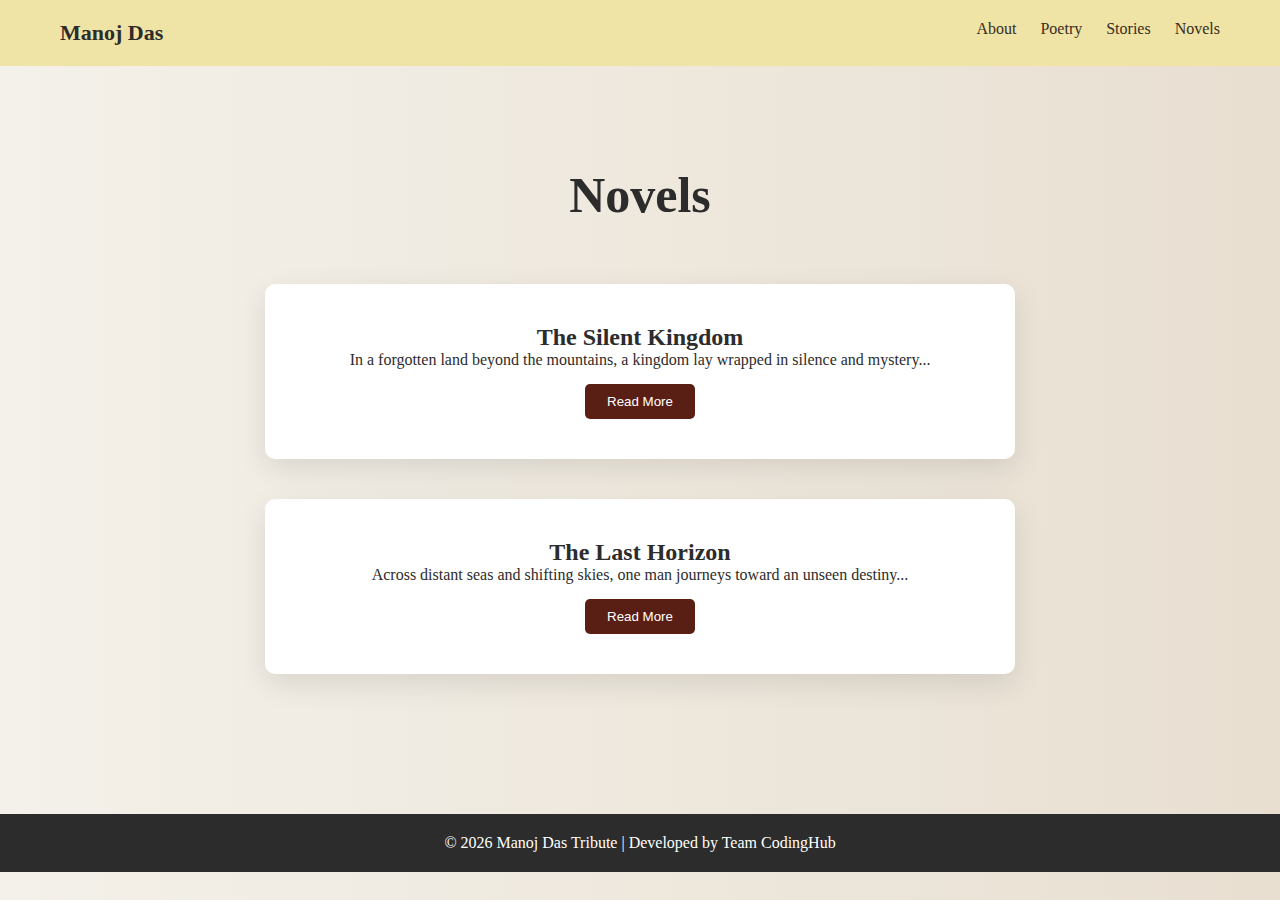
<file: novel.html>
<!DOCTYPE html>
<html>
<head>
    <title>Novels | Manoj Das</title>
    <link rel="stylesheet" href="style.css">
</head>
<body>

<nav class="navbar">
    <div class="logo">Manoj Das</div>
    <div class="nav-links">
        <a href="index.html">About</a>
        <a href="poetry.html">Poetry</a>
        <a href="stories.html">Stories</a>
        <a href="novel.html">Novels</a>
    </div>
</nav>

<section class="novel-section">

    <h1 class="scroll">Novels</h1>

    <!-- NOVEL 1 -->
    <div class="novel-card scroll">
        <h2>The Silent Kingdom</h2>

        <p>
        In a forgotten land beyond the mountains,
        a kingdom lay wrapped in silence and mystery...
        </p>

        <div class="hidden-content">
            <p>
            A young prince, driven by destiny, seeks to reclaim
            his rightful throne. Betrayal, courage, and wisdom
            shape his journey through trials and inner awakening.
            The story unfolds as a reflection on power and truth.
            </p>
        </div>

        <button class="read-btn" onclick="toggleContent(this)">
            Read More
        </button>
    </div>


    <!-- NOVEL 2 -->
    <div class="novel-card scroll">
        <h2>The Last Horizon</h2>

        <p>
        Across distant seas and shifting skies,
        one man journeys toward an unseen destiny...
        </p>

        <div class="hidden-content">
            <p>
            Through storms of doubt and winds of change,
            he discovers that the real horizon lies within.
            A philosophical tale exploring ambition,
            humanity, and spiritual awakening.
            </p>
        </div>

        <button class="read-btn" onclick="toggleContent(this)">
            Read More
        </button>
    </div>

</section>

<footer>
© 2026 Manoj Das Tribute | Developed by Team CodingHub
</footer>

<script src="script.js"></script>
</body>
</html>
</file>
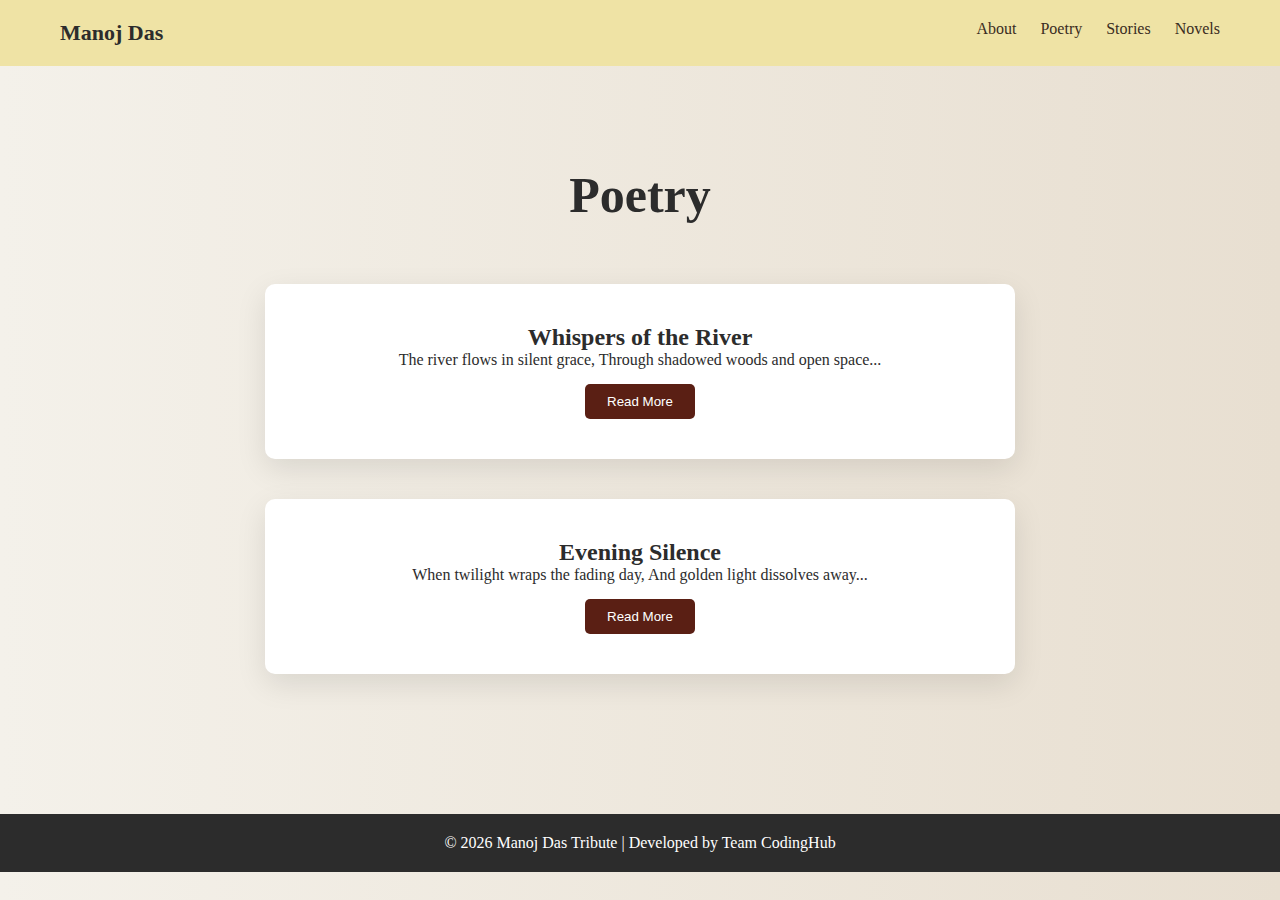
<file: poetry.html>
<!DOCTYPE html>
<html>
<head>
    <title>Poetry | Manoj Das</title>
    <link rel="stylesheet" href="style.css">
</head>
<body>

<nav class="navbar">
    <div class="logo">Manoj Das</div>
    <div class="nav-links">
        <a href="index.html">About</a>
        <a href="poetry.html">Poetry</a>
        <a href="stories.html">Stories</a>
        <a href="novel.html">Novels</a>
    </div>
</nav>

<section class="poetry-section">

    <h1 class="scroll">Poetry</h1>

    <!-- POEM 1 -->
    <div class="poetry-card scroll">
        <h2>Whispers of the River</h2>

        <p>
        The river flows in silent grace,
        Through shadowed woods and open space...
        </p>

        <div class="hidden-content">
            <p>
            The river sings of ancient times,
            Of forgotten dreams and sacred rhymes.
            Beneath the moon and silver sky,
            It carries secrets drifting by.
            Flowing gently, calm and free,
            It whispers truth eternally.
            </p>
        </div>

        <button class="read-btn" onclick="toggleContent(this)">
            Read More
        </button>
    </div>


    <!-- POEM 2 -->
    <div class="poetry-card scroll">
        <h2>Evening Silence</h2>

        <p>
        When twilight wraps the fading day,
        And golden light dissolves away...
        </p>

        <div class="hidden-content">
            <p>
            A hush descends on restless lands,
            Soft winds drift through silent sands.
            Stars awaken, one by one,
            As darkness greets the setting sun.
            </p>
        </div>

        <button class="read-btn" onclick="toggleContent(this)">
            Read More
        </button>
    </div>

</section>

<footer>
© 2026 Manoj Das Tribute | Developed by Team CodingHub
</footer>

<script src="script.js"></script>
</body>
</html>
</file>
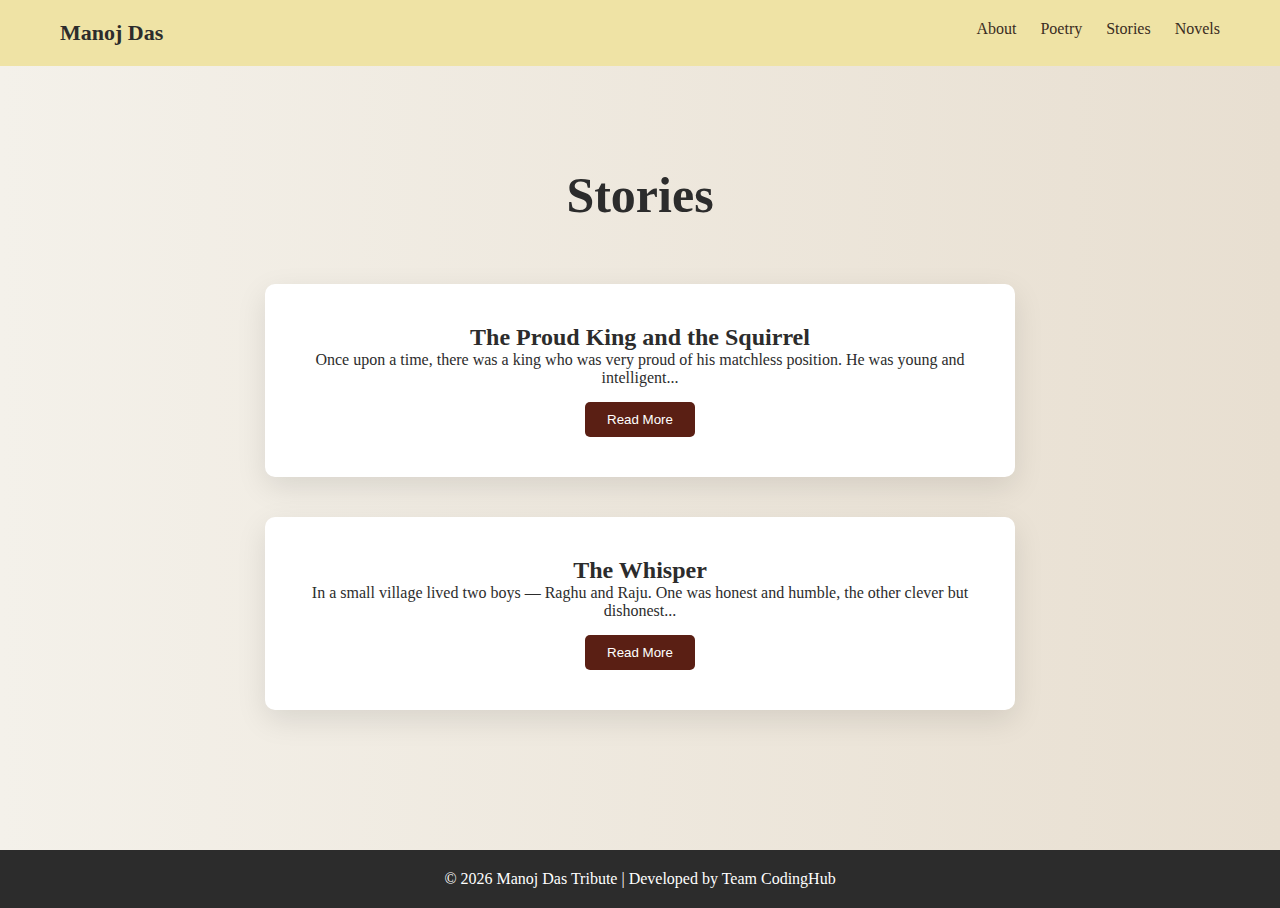
<file: stories.html>
<!DOCTYPE html>
<html>
<head>
    <title>Stories | Manoj Das</title>
    <link rel="stylesheet" href="style.css">
</head>
<body>

<nav class="navbar">
    <div class="logo">Manoj Das</div>
    <div class="nav-links">
        <a href="index.html">About</a>
        <a href="poetry.html">Poetry</a>
        <a href="stories.html">Stories</a>
        <a href="novel.html">Novels</a>
    </div>
</nav>

<section class="stories-section">

    <h1 class="scroll">Stories</h1>

    <!-- STORY 1 -->
    <div class="story-card scroll">
        <h2>The Proud King and the Squirrel</h2>

        <p>
        Once upon a time, there was a king who was very proud 
        of his matchless position. He was young and intelligent...
        </p>

        <div class="hidden-content">
            <p>
            The king believed he was superior to everyone.
            But a tiny squirrel began mocking him, chanting verses
            about wealth and pride. Furious, the king tried to
            silence the squirrel, yet failed each time.
            Finally, he learned the wisdom of ignoring vanity.
            </p>
        </div>

        <button class="read-btn" onclick="toggleContent(this)">
            Read More
        </button>
    </div>


    <!-- STORY 2 -->
    <div class="story-card scroll">
        <h2>The Whisper</h2>

        <p>
        In a small village lived two boys — Raghu and Raju.
        One was honest and humble, the other clever but dishonest...
        </p>

        <div class="hidden-content">
            <p>
            Years later, Raju became Prime Minister through
            deceit. Raghu, disguised, exposed corruption
            through a clever plan involving whispers and gold.
            The King realized truth and justice prevailed.
            </p>
        </div>

        <button class="read-btn" onclick="toggleContent(this)">
            Read More
        </button>
    </div>

</section>

<footer>
© 2026 Manoj Das Tribute | Developed by Team CodingHub
</footer>

<script src="script.js"></script>
</body>
</html>
</file>
<file: style.css>
*{
    margin:0;
    padding:0;
    box-sizing:border-box;
}

body{
    font-family: Georgia, serif;
    background: linear-gradient(to right,#f4f1ea,#e8dfd1);
    color:#2c2c2c;
}

/* ================= NAVBAR ================= */
.navbar{
    display:flex;
    justify-content:space-between;
    padding:20px 60px;
    background:#efe3a5;
}

.logo{
    font-size:22px;
    font-weight:bold;
}

.nav-links a{
    margin-left:20px;
    text-decoration:none;
    color:#3a2c22;
    position:relative;
    font-weight:500;
}

.nav-links a::after{
    content:'';
    position:absolute;
    width:0;
    height:2px;
    bottom:-5px;
    left:0;
    background:#5a1f14;
    transition:0.3s;
}

.nav-links a:hover::after{
    width:100%;
}

/* ================= MAIN LAYOUT ================= */
.container{
    display:flex;
    justify-content:space-between;
    align-items:flex-start;
    padding:70px;
    min-height:85vh;
}

/* ================= BIOGRAPHY ================= */
.bio{
    width:60%;
}

.bio h1{
    font-size:55px;
    margin-bottom:10px;
}

.bio h3{
    margin-bottom:25px;
    color:#555;
}

.bio p{
    font-size:20px;
    line-height:1.9;
    margin-bottom:20px;
}

/* ================= IMAGE SECTION ================= */
.image-box{
    width:30%;
    display:flex;
    flex-direction:column;
    align-items:center;
}

/* IMAGE */
.image-box img{
    width:280px;
    border-radius:10px;
    transition:0.4s ease;
    box-shadow:0 15px 30px rgba(0,0,0,0.2);
}

/* GLOW HOVER */
.image-box img:hover{
    transform:scale(1.05);
    box-shadow:0 0 25px #b98b5a,
               0 0 50px rgba(185,139,90,0.6),
               0 0 80px rgba(185,139,90,0.3);
}

/* ================= BUTTON AREA ================= */
.button-area{
    margin-top:70px;   /* Large gap below image */
    display:flex;
    flex-direction:column;
    gap:20px;
    align-items:center;
}

/* BUTTON */
.achievement-btn{
    display:inline-block;
    padding:12px 28px;
    background:#5a1f14;
    color:white;
    text-decoration:none;
    border-radius:6px;
    font-weight:bold;
    transition:0.4s ease;
    box-shadow:0 5px 15px rgba(0,0,0,0.2);
}

.achievement-btn:hover{
    background:#7b2e20;
    transform:translateY(-4px);
    box-shadow:0 10px 25px rgba(0,0,0,0.3);
}

/* ================= FOOTER ================= */
footer{
    text-align:center;
    padding:20px;
    background:#2c2c2c;
    color:white;
}

/* ================= RESPONSIVE ================= */
@media(max-width:900px){

    .container{
        flex-direction:column;
        padding:40px;
    }

    .bio{
        width:100%;
    }

    .image-box{
        width:100%;
        margin-top:40px;
    }

}
/* HIDDEN CONTENT */
.hidden-content{
    display:none;
    margin-top:15px;
    line-height:1.8;
}

/* READ BUTTON */
.read-btn{
    margin-top:15px;
    padding:10px 22px;
    background:#5a1f14;
    color:white;
    border:none;
    border-radius:5px;
    cursor:pointer;
    transition:0.3s;
}

.read-btn:hover{
    background:#7b2e20;
    transform:translateY(-3px);
}

/* SCROLL ANIMATION */
.scroll{
    opacity:0;
    transform:translateY(40px);
    transition:all 0.8s ease;
}

.scroll.show{
    opacity:1;
    transform:translateY(0);
}
/* ================= POETRY PAGE ================= */

.poetry-section{
    padding:100px 20px;
    text-align:center;
}

.poetry-section h1{
    font-size:50px;
    margin-bottom:60px;
}

.poetry-card{
    max-width:750px;
    margin:40px auto;
    padding:40px;
    background:white;
    box-shadow:0 10px 30px rgba(0,0,0,0.1);
    border-radius:10px;
    transition:0.3s;
}

.poetry-card:hover{
    transform:translateY(-5px);
}

/* ================= STORIES PAGE ================= */

.stories-section{
    padding:100px 20px;
    text-align:center;
}

.stories-section h1{
    font-size:50px;
    margin-bottom:60px;
}

.story-card{
    max-width:750px;
    margin:40px auto;
    padding:40px;
    background:white;
    box-shadow:0 10px 30px rgba(0,0,0,0.1);
    border-radius:10px;
    transition:0.3s;
}

.story-card:hover{
    transform:translateY(-5px);
}

/* ================= NOVEL PAGE ================= */

.novel-section{
    padding:100px 20px;
    text-align:center;
}

.novel-section h1{
    font-size:50px;
    margin-bottom:60px;
}

.novel-card{
    max-width:750px;
    margin:40px auto;
    padding:40px;
    background:white;
    box-shadow:0 10px 30px rgba(0,0,0,0.1);
    border-radius:10px;
    transition:0.3s;
}

.novel-card:hover{
    transform:translateY(-5px);
}
/* ================= ACHIEVEMENT PAGE ================= */

.achievement-section{
    padding:100px 20px;
    text-align:center;
}

.achievement-section h1{
    font-size:45px;
    margin-bottom:50px;
}

.achievement-image{
    display:flex;
    justify-content:center;
    align-items:center;
    margin-bottom:40px;
}

.achievement-image img{
    width:300px;
    border-radius:12px;
    box-shadow:0 10px 30px rgba(0,0,0,0.2);
    transition:0.4s ease;
}

/* 🔥 Hover Animation */
.achievement-image img:hover{
    transform:scale(1.08);
    box-shadow:0 15px 40px rgba(0,0,0,0.4);
}

.achievement-text{
    max-width:700px;
    margin:auto;
    font-size:18px;
    line-height:1.7;
}
</file>
